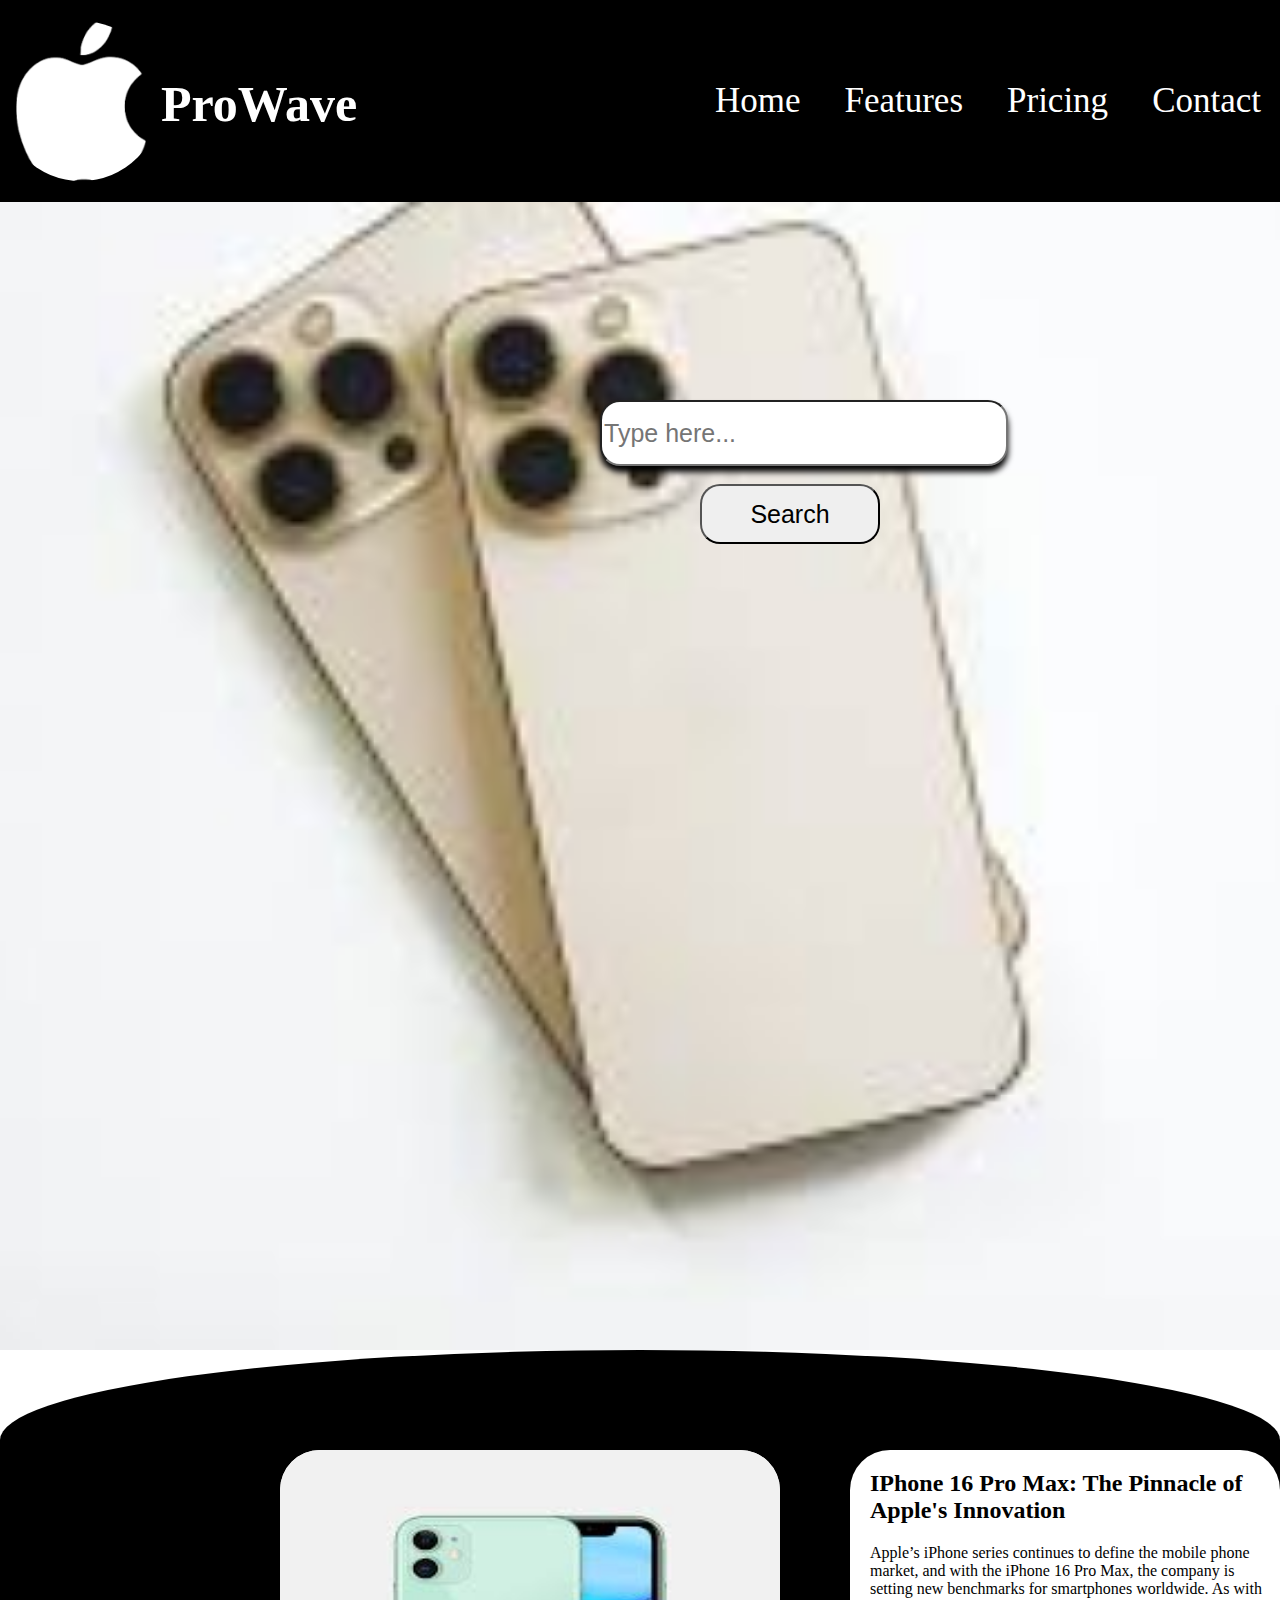
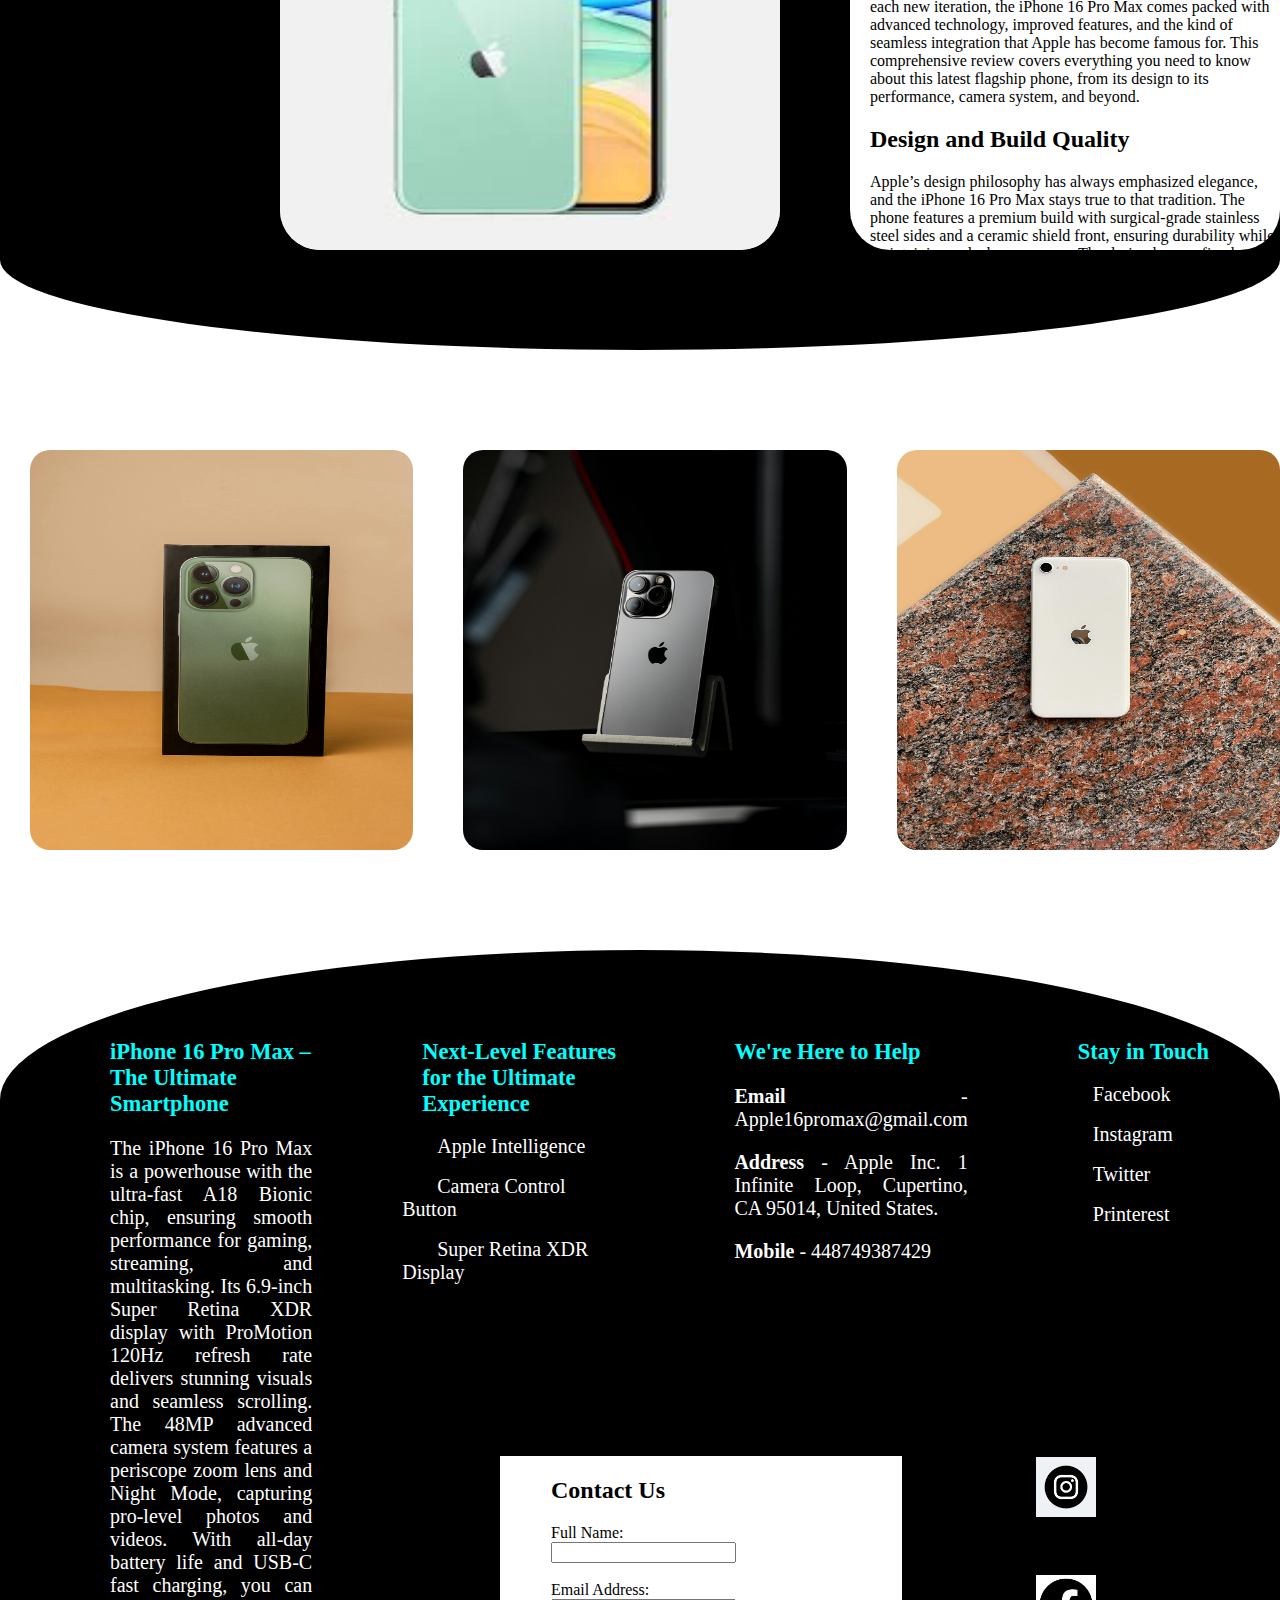
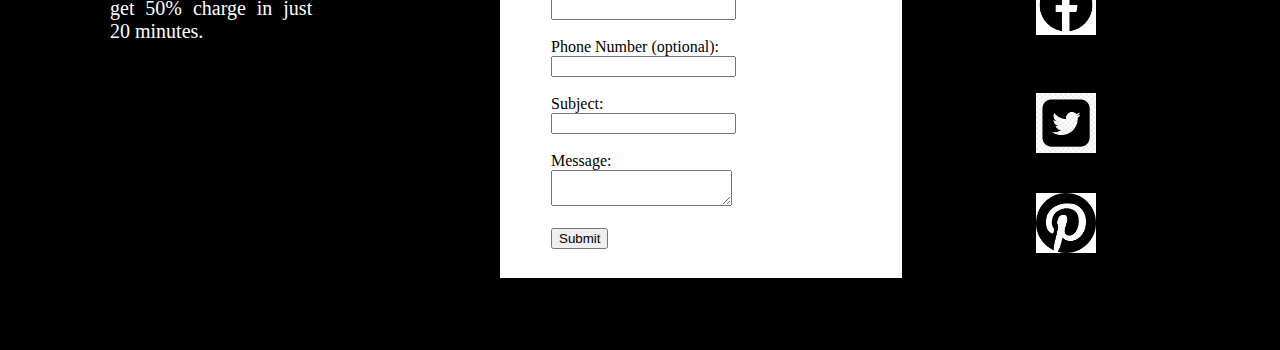
<file: index.html>
<!DOCTYPE html>
<html lang="en">
<head>
  <meta http-equiv="refresh" content="0; URL='Exam.html'" />
  <title>Redirecting...</title>
</head>
<body>
  <p>If you're not redirected, <a href="Exam.html">click here</a>.</p>
</body>
</html>
</file>
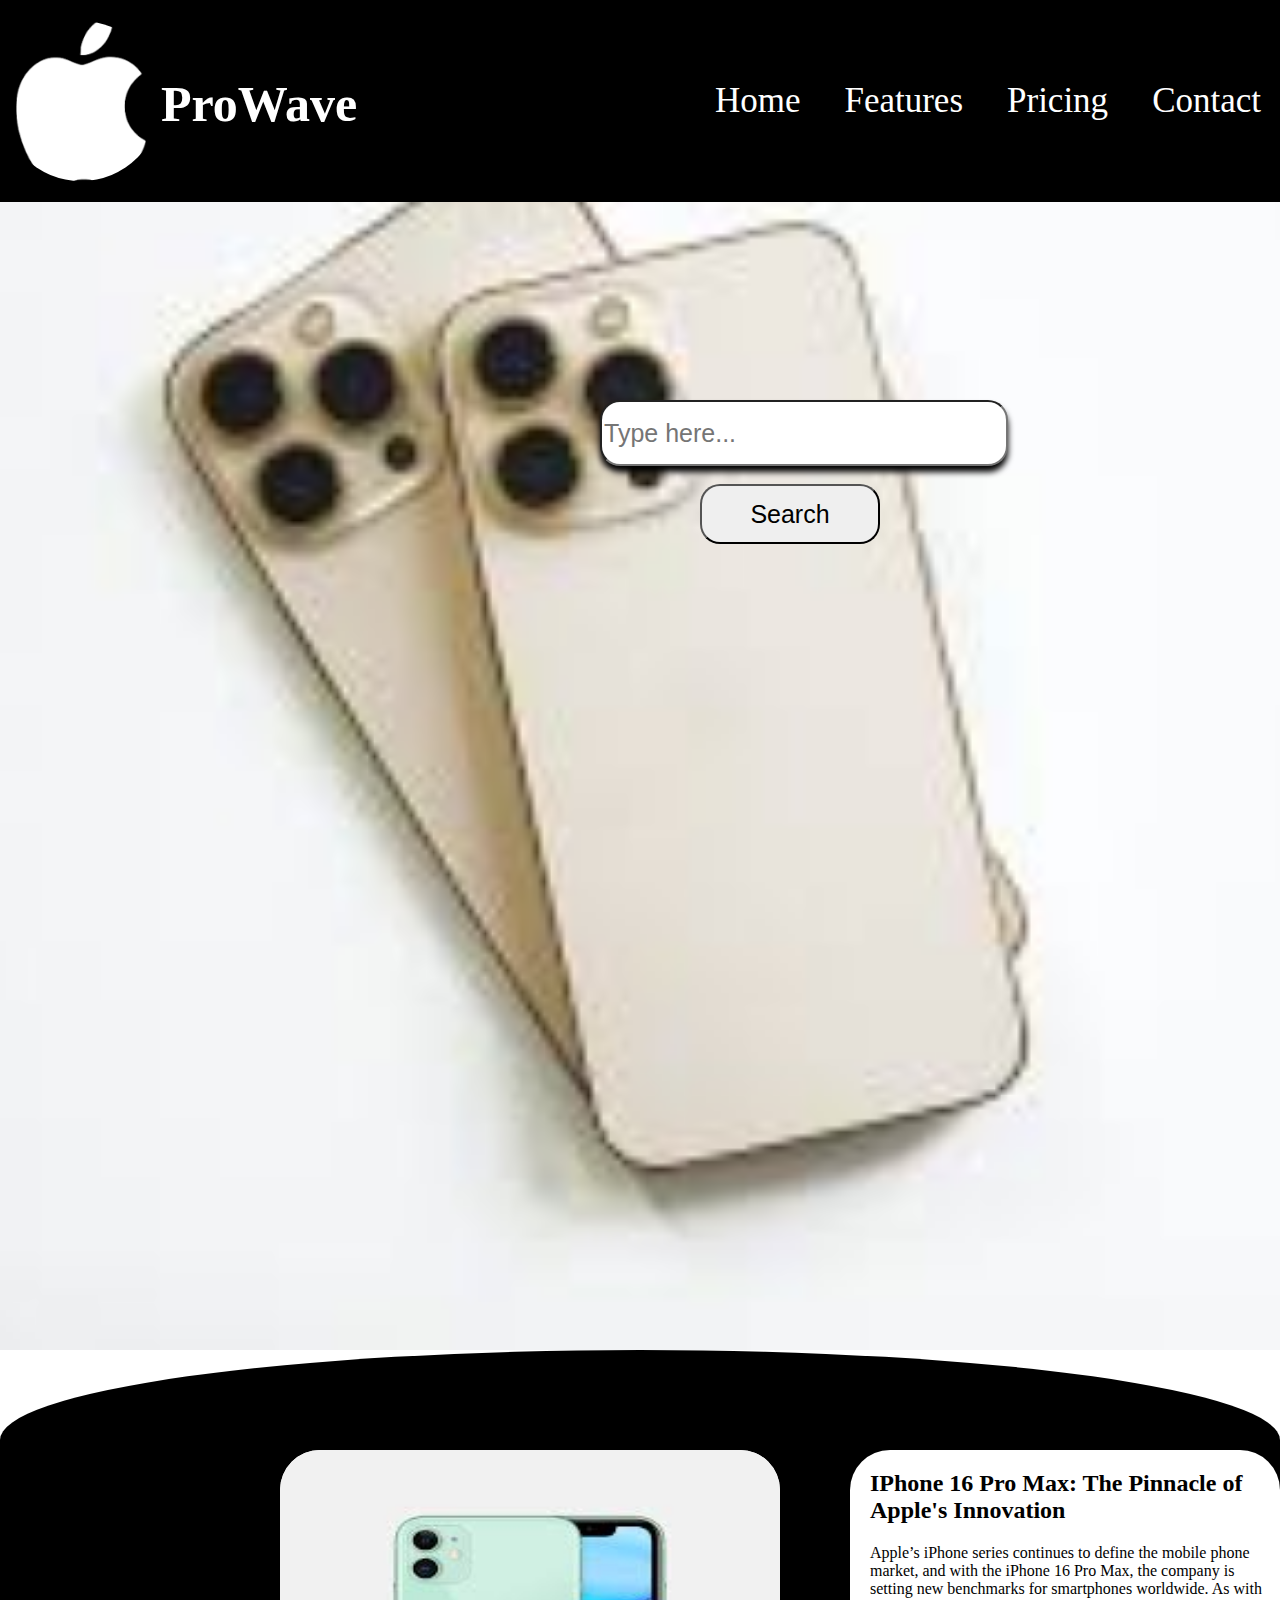
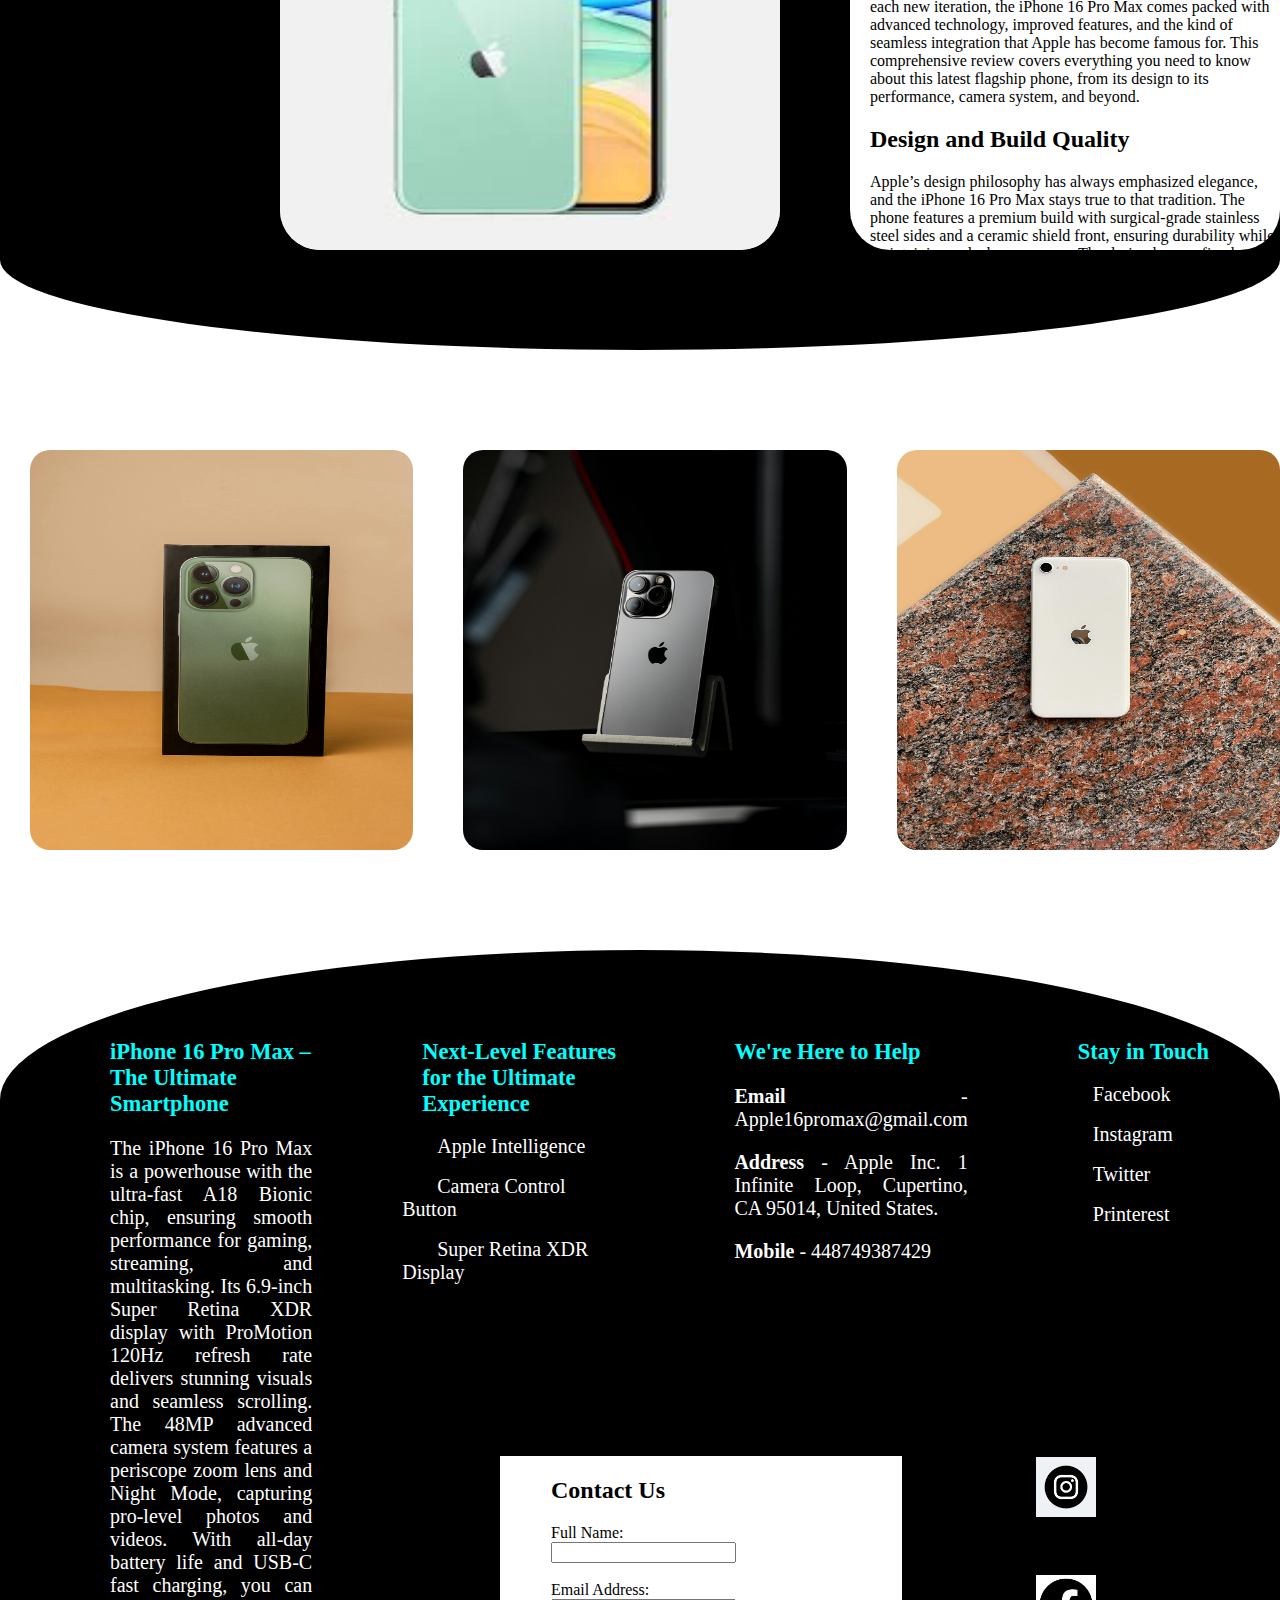
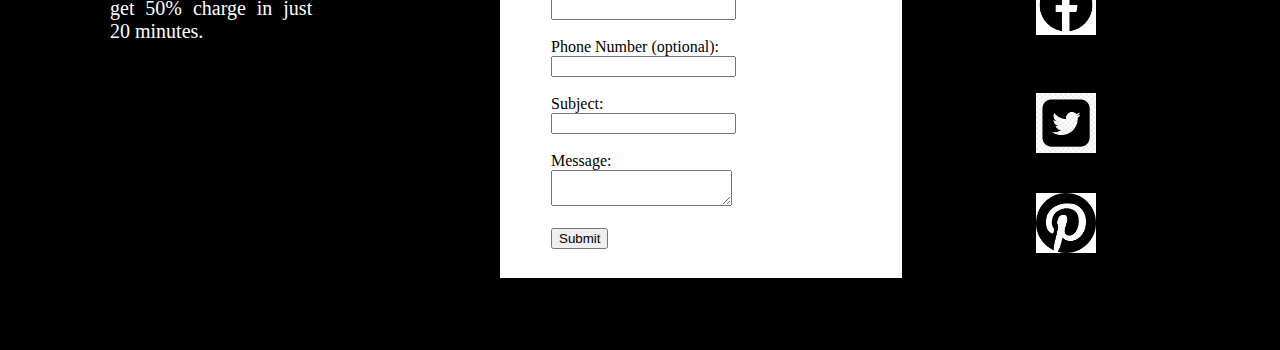
<file: Exam.html>
<!DOCTYPE html>
<html lang="en">
<head>
    <meta charset="UTF-8">
    <meta name="viewport" content="width=device-width, initial-scale=1.0">
    <title>Document</title>
    <link rel="stylesheet" href="Exam.css">
</head>
<body>
    <header>
        <div class="navbar">
            <div class="nav1">
                <div class="logo">
                   <img src="white apple.png" alt="Logo">
                </div>
                <div class="name">
                    <h1>ProWave</h1>
                </div>
            </div>
            <div class="nav2">
                <a href="#">Home</a>
                <a href="#">Features</a>
                <a href="#">Pricing</a>
                <a href="#">Contact</a>
            </div>
        </div>
    </header>
    <section>
        <div class="bgimg">
            <input type="text" placeholder="Type here..."><br><br>
            <button>Search</button>
        </div>
    </section>
    <section>
        <div class="ABbox">
            <div class="Abox">
                <img src="flip5.jpg" alt="">
            </div>
            <div class="Bbox">
                <h2>IPhone 16 Pro Max: The Pinnacle of Apple's Innovation</h2>
                <p>Apple’s iPhone series continues to define the mobile phone market, and with the iPhone 16 Pro Max, the company is setting new benchmarks for smartphones worldwide. As with each new iteration, the iPhone 16 Pro Max comes packed with advanced technology, improved features, and the kind of seamless integration that Apple has become famous for. This comprehensive review covers everything you need to know about this latest flagship phone, from its design to its performance, camera system, and beyond.</p>
                <h2>Design and Build Quality</h2>
                <p>Apple’s design philosophy has always emphasized elegance, and the iPhone 16 Pro Max stays true to that tradition. The phone features a premium build with surgical-grade stainless steel sides and a ceramic shield front, ensuring durability while maintaining a sleek appearance. The design has a refined, modern feel with a glass back and the signature Apple logo at the center, giving it a high-end look. The Pro Max variant stands out with its larger size, making it ideal for users who prefer larger screens.

                    The iPhone 16 Pro Max is available in a range of stunning finishes, including the familiar Space Black, Silver, Gold, and a new Deep Blue that adds a touch of sophistication to the device. The phone’s dimensions are slightly slimmer than its predecessor, despite the increase in screen size, making it easy to hold in one hand.</p>
                    <h2>Display: A Visual Marvel</h2>
                    <p>One of the most striking features of the iPhone 16 Pro Max is its display. It sports a 6.7-inch Super Retina XDR OLED display, offering an incredibly high resolution and deep, rich colors. The OLED panel provides true blacks and a wide color gamut, making it perfect for media consumption and gaming. Apple has also improved brightness levels, ensuring the screen is viewable even in bright outdoor environments. With HDR10 and Dolby Vision support, the iPhone 16 Pro Max delivers an unparalleled visual experience.

                        Another significant upgrade is the 120Hz ProMotion refresh rate, making scrolling, gaming, and interactions smoother than ever. The adaptive refresh rate ensures that the phone only uses the higher refresh rate when necessary, conserving battery life when the extra smoothness isn’t required.</p>
                        <h2>Performance: Powerhouse Inside</h2>
                        <p>The iPhone 16 Pro Max is powered by the A18 Bionic chip, Apple’s latest and most powerful processor. Built on a 3nm process, the A18 is designed to deliver superior performance while optimizing power efficiency. This results in faster processing, improved graphics, and better overall efficiency, making the iPhone 16 Pro Max ideal for multitasking, gaming, and running demanding applications.

                            Whether you’re using the phone for casual tasks like browsing and social media or more intensive activities like 4K video editing or high-end gaming, the iPhone 16 Pro Max delivers a smooth and responsive experience. The Neural Engine has also been upgraded to further improve machine learning capabilities, powering features like advanced camera enhancements, real-time video effects, and augmented reality (AR) experiences.</p>
                            <h2>Camera System: Next-Level Photography</h2>
                            <p>Apple has always been known for its exceptional camera systems, and the iPhone 16 Pro Max takes this to the next level. The phone features a triple-camera setup on the back, including a 48MP wide lens, a 12MP ultra-wide lens, and a 12MP telephoto lens with 5x optical zoom. This powerful combination of sensors allows users to capture stunning photos in almost any condition.

                                The main 48MP sensor offers exceptional detail and dynamic range, even in low-light conditions, thanks to Apple's improved Night Mode. The ultra-wide lens provides an expansive field of view, perfect for landscape and architectural photography. The telephoto lens with 5x optical zoom is a game-changer, allowing users to zoom in on distant subjects without losing clarity.
                                
                                Apple has also introduced new computational photography features, including advanced Deep Fusion for better texture and detail, Smart HDR 5 for improved color accuracy, and ProRAW support for professional-level editing. The phone’s video capabilities are equally impressive, with support for 4K Dolby Vision HDR recording, offering stunning video quality.
                                
                                The front-facing camera is also upgraded, featuring a 12MP TrueDepth camera with improved low-light performance and enhanced autofocus, making it ideal for selfies and video calls.</p>
                                <h2>Battery Life and Charging</h2>
                                <p>

                                    Battery life is a crucial factor for most smartphone users, and the iPhone 16 Pro Max excels in this area. The larger battery combined with the efficiency of the A18 chip ensures that the device can last all day with moderate usage. Apple claims that the iPhone 16 Pro Max offers up to 29 hours of video playback, which is an impressive figure for a device of this size and power.
                                    
                                    Charging has been improved as well, with support for 30W fast charging, allowing users to charge the device up to 50% in just 30 minutes. The iPhone 16 Pro Max also supports MagSafe, enabling wireless charging with a range of MagSafe-compatible accessories.</p>
                                    <h2>Software: iOS at Its Best</h2>
                                    <p>The iPhone 16 Pro Max runs on iOS 18, Apple’s latest mobile operating system. iOS 18 brings a range of new features, including improved widgets, new privacy options, enhanced Siri functionality, and a more customizable home screen. One of the most exciting updates is the introduction of StandBy Mode, which transforms the phone into a smart display when it’s charging or docked, providing useful information like the time, calendar events, and notifications.

                                        Apple’s ecosystem integration remains a key strength of the iPhone, allowing seamless connections with other Apple devices like the iPad, Mac, and Apple Watch. Features like Continuity and Handoff make it easy to switch between devices without interrupting your workflow.</p>
                                        <h2>5G Connectivity and Future-Proofing</h2>
                                        <p>The iPhone 16 Pro Max supports 5G connectivity, enabling lightning-fast download and upload speeds. This is especially beneficial for users who need to stream high-quality content, download large files, or use cloud-based apps. With 5G becoming more widespread, the iPhone 16 Pro Max is future-proofed to handle the next wave of mobile network advancements.</p>
            </div>
        </div>
    </section>
    <section>
        <div class="mainbox">
            <div class="box1">
                <div class="front">
                     <img src="pro (2).jpg" alt="">
                </div>
                <div class="back">
                    <p>The iPhone 16 Pro Max brings a host of new features, offering users a top-tier experience in performance, display, and camera capabilities.

                        Display: The iPhone 16 Pro Max features a 6.9-inch Super Retina XDR OLED display with a resolution of 2868 x 1320 pixels and a pixel density of 460 PPI. This display supports Dynamic Island, Always-On Display, and ProMotion technology, offering an adaptive refresh rate of up to 120Hz. Additionally, it features HDR, True Tone, and P3 color support, providing vibrant visuals and comfortable viewing for users.
                        
                    </p>
                </div>
            </div>
            <div class="box1">
                <div class="front">
                     <img src="pro (1).jpg" alt="">
                </div>
                <div class="back">
                    <p>The iPhone 16 Pro Max features a 6.9-inch Super Retina XDR display with a 120Hz refresh rate for smooth visuals. Powered by the A18 Pro chip, it delivers fast performance and improved multitasking.

                        The Pro Camera System includes a 48MP main camera, 12MP telephoto, and 48MP ultra-wide lenses, providing sharp, high-quality images.
                        
                        With enhanced battery life for all-day use and fast wireless charging, the iPhone 16 Pro Max offers a premium experience in performance, photography, and display.</p>
                </div>
            </div>
            <div class="box1">
                <div class="front">
                     <img src="pro (3).jpg" alt="">
                </div>
                <div class="back">
                    <p>The iPhone 16 Pro Max comes with a 6.9-inch Super Retina XDR OLED display that offers vibrant colors and a smooth 120Hz refresh rate. It is powered by the A18 Pro chip, ensuring top-tier performance and efficiency.

                        The Pro Camera System includes a 48MP main camera, a 12MP telephoto lens, and a 48MP ultra-wide lens, allowing for excellent photo quality in any setting.
                        
                        With improved battery life and support for fast and wireless charging, the iPhone 16 Pro Max combines power, innovation, and convenience in one device.</p>
                </div>
            </div>
        </div>
    
    <footer>
        <div class="last">
            <div class="footerbox">
                <div class="box">
                    <h2>iPhone 16 Pro Max – The Ultimate Smartphone</h2>
                    <p> The iPhone 16 Pro Max is a powerhouse with the ultra-fast A18 Bionic chip, ensuring smooth performance for gaming, streaming, and multitasking. Its 6.9-inch Super Retina XDR display with ProMotion 120Hz refresh rate delivers stunning visuals and seamless scrolling.
        
                        The 48MP advanced camera system features a periscope zoom lens and Night Mode, capturing pro-level photos and videos. With all-day battery life and USB-C fast charging, you can get 50% charge in just 20 minutes.
                        </p>
                </div>
                <div class="box">
                    <h2>Next-Level Features for the Ultimate Experience</h2>
                    <a href="#">Apple Intelligence</a><br><br>
                    <a href="#">Camera Control Button</a><br><br>
                    <a href="#">Super Retina XDR Display</a>
                </div>
                <div class="box">
                    <h2>We're Here to Help</h2>
                    <p> <b>Email </b>   - Apple16promax@gmail.com</p>
                    <p> <b>Address</b> - Apple Inc. 1 Infinite Loop, Cupertino, CA 95014, United States.</p>
                    <p><b>Mobile </b> - 448749387429</p>
                </div>
                <div class="box">
                    <h2>Stay in Touch</h2>
                    <a href="#">Facebook</a><br><br>
                    <a href="#">Instagram</a><br><br>
                    <a href="#">Twitter</a><br><br>
                    <a href="#">Printerest</a>
                </div>
            </div><br><br>
            <div class="container">
                <div class="containera">
                    <h2>Contact Us</h2>
                    <form action="your-server-endpoint" method="POST">
                        <label for="name">Full Name:</label>
                        <input type="text" id="name" name="name" required><br><br>
                
                        <label for="email">Email Address:</label>
                        <input type="email" id="email" name="email" required><br><br>
                
                        <label for="phone">Phone Number (optional):</label>
                        <input type="text" id="phone" name="phone"><br><br>
                
                        <label for="subject">Subject:</label>
                        <input type="text" id="subject" name="subject" required><br><br>
                
                        <label for="message">Message:</label>
                        <textarea id="message" name="message" required></textarea><br><br>
                
                        <button type="submit" class="submit-btn">Submit</button>
                    </form>
                </div>
             <div class="containerb">
                <img src="insta.png" alt=""><br><br><br><br>
                <img src="fb.png" alt=""><br><br><br><br>
                <img src="twitter.png" alt=""><br><br><br>
                <img src="pin.png" alt="">
             </div>   
            </div>
        </div>
    </footer>
        
</body>
</html>
</file>
<file: Exam.css>
body{
    padding: 0;
    margin: 0;
}
.navbar{
    height: 200px;
    width: 100%;
    display: flex;
    justify-content: space-between;
    border: 1px solid;
    background-color: black;
    position: fixed;
    top: 0;
    z-index: 1;
}
.nav1{
    display: flex;
    color: white;
    font-size: 25px;
    margin-top: 20px;
}
.name{
    margin-top: 20px;
}
.nav2 a{
    color: white;
    text-decoration: none;
    font-size: 35px;
    padding: 20px;
}
.nav2{
    margin-top: 80px;
}
.nav2 a:hover{
    color: aqua;
}
.logo img{
    height: 160px;
    width: 160px;
    border-radius: 50%;
}
.bgimg{
    height: 150vh;
    background: url('bg.jpg') no-repeat center/cover;
}
.bgimg input{
    height: 60px;
    width: 400px;
    border-radius: 20px;  
    font-size: 25px;
    margin-left: 600px;
    margin-top: 400px;
    box-shadow: 0px 6px 6px 0px black;
}
.bgimg button{
    height: 60px;
    width: 180px;
    border-radius: 20px;  
    font-size: 25px;
    margin-left: 700px;
}
.bgimg button:hover{
    color: red;
}
.ABbox{
    height: 600px;
    width: auto;
    display: flex;
    /* border: 1px solid; */
    /* gap: 20px; */
    background-color: black;
    border-top-left-radius: 50% 15%;
    border-top-right-radius: 50% 15%;
    border-Bottom-left-radius: 50% 15%;
    border-Bottom-right-radius: 50% 15%;
}
.Abox{
    height: 400px;
    width: 500px;
    /* border: 1px solid; */
    margin-top: 100px;
    margin-left: 280px;
    background-color: white;
    border-radius: 40px;
}
.Abox img{
    height: 400px;
    width: 500px;
    border-radius: 40px;
}
.Bbox{
    height: 400px;
    width: 500px;
    /* border: 1px solid; */
    margin-top: 100px;
    margin-left: 70px;
    background-color: white;
    border-radius: 40px;
    overflow: scroll;
}
h2, p{
    margin-left: 20px;
}
.mainbox{
    height: 600px;
    width: auto;
    /* border: 1px solid; */
    display: flex;
    gap: 20px;
}
.box1{
    height: 400px;
    width: 500px;
    /* border: 1px solid; */
    margin-top: 100px;
    margin-left: 30px;
    transform-style: preserve-3d;
    transition: transform 0.6s;
    position: relative;
    border-radius: 20px;
}
.box1:hover{
    transform: rotateY(180deg);
}
.back{
    height: 100%;
    width: 100%;
    transform: rotateY(180deg);
    background-color: black;
    border-radius: 20px;
    color: white;
    font-size: 25px;
}
.front, .back{
   position: absolute;
   backface-visibility: hidden;
   height: 100%;
   width: 100%;
   border-radius: 20px;
}
.front img{
    height: 100%;
    width: 100%;
    border-radius: 20px;
}
/* .footer{
    height: 500px;
    width: auto;
    display: flex;
    background-color: black;
} */
.mbox{
    height: 400px;
    width: 500px;
    /* border: 1px solid; */
    gap: 20px;
    margin-left: 10px;
    color: white;
    text-align: justify;
    font-size: ;
}
.last{
    background-color: black;
    color: white;
    height: 1000px;
    border-top-left-radius: 50% 15%;
    border-top-right-radius: 50% 15%;
}
.footerbox{
    display: flex;
}
.box{
    height: 400px;
    width: 400px;
    /* border: 1px solid white; */
    margin-top: 50px;
    align-items: center;
    font-size: 15px;
    margin-top: 70px;
    margin-left: 90px;
}
.box p{
    text-align: justify;
    font-size: 20px;
}
.box h2{
    color: aqua;
}
.container{
    /* padding: 150px; */
    margin-left: 500px;
    /* margin-top: 80px; */
    border: 1px solid white;
    background-color: white;
    height: 420px;
    width: 400px;
    color: black;
    /* align-items: center; */
    /* justify-content: center; */
    display: flex;
}
form{
    margin-left: 50px;
}
.container h2{
    margin-left: 50px;
}
.box a{
    font-size: 20px;
    text-decoration: none;
    color: white;
    margin-left: 35px;
}
.box a:hover{
    color: aqua;
}
.containerb img{
    height: 60px;
    width: 60px;
    margin-left: 300px;
}
</file>
